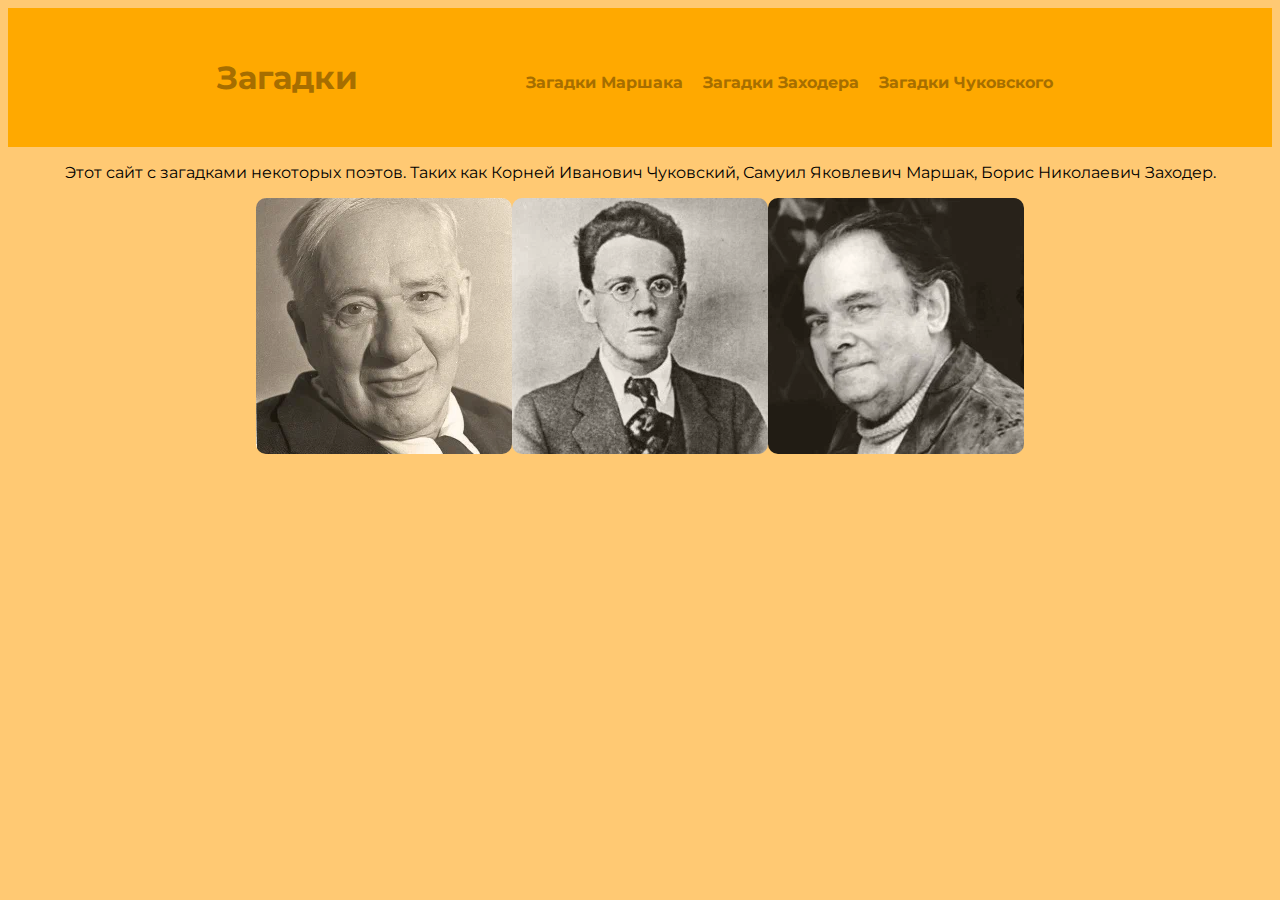
<file: index.html>
<!DOCTYPE html>
<html>

<head>
    <meta charset="UTF-8">
    <title>Загадки | Главная</title>
    <link rel="stylesheet" href="css/style.css">
    <link rel="preconnect" href="https://fonts.googleapis.com">
    <link rel="preconnect" href="https://fonts.gstatic.com" crossorigin>
    <link href="https://fonts.googleapis.com/css2?family=Montserrat:wght@300;500;800&display=swap" rel="stylesheet">
</head>

<body>
    <header class="header">
        <h1 class="title">Загадки</h1>
        <nav class="navigation">
            <a class="nav-1" href="marshak.html">
                <h4>Загадки Маршака</h4>
            </a>
            <a class="nav-2" href="zahoder.html">
                <h4 href="zahoder.html">Загадки Заходера</h4>
            </a>
            <a class="nav-3" href="chyk.html">
                <h4 href="chyk.html">Загадки Чуковского</h4>
            </a>
        </nav>
    </header>
    <main>
        <p class="main-text">Этот сайт с загадками некоторых поэтов. Таких как Корней Иванович
            Чуковский, Самуил Яковлевич Маршак, Борис Николаевич Заходер.</p>
        <div class="img">
            <img src="img/chyk.jpg" class="img1" alt="Корней Чуковский">
            <img src="img/marshak.jpg" class="img2" alt="Самуил Маршак">
            <img src="img/zahoder.jpg" class="img3" alt="Борис Заходер">
        </div>
    </main>
</body>

</html>
</file>
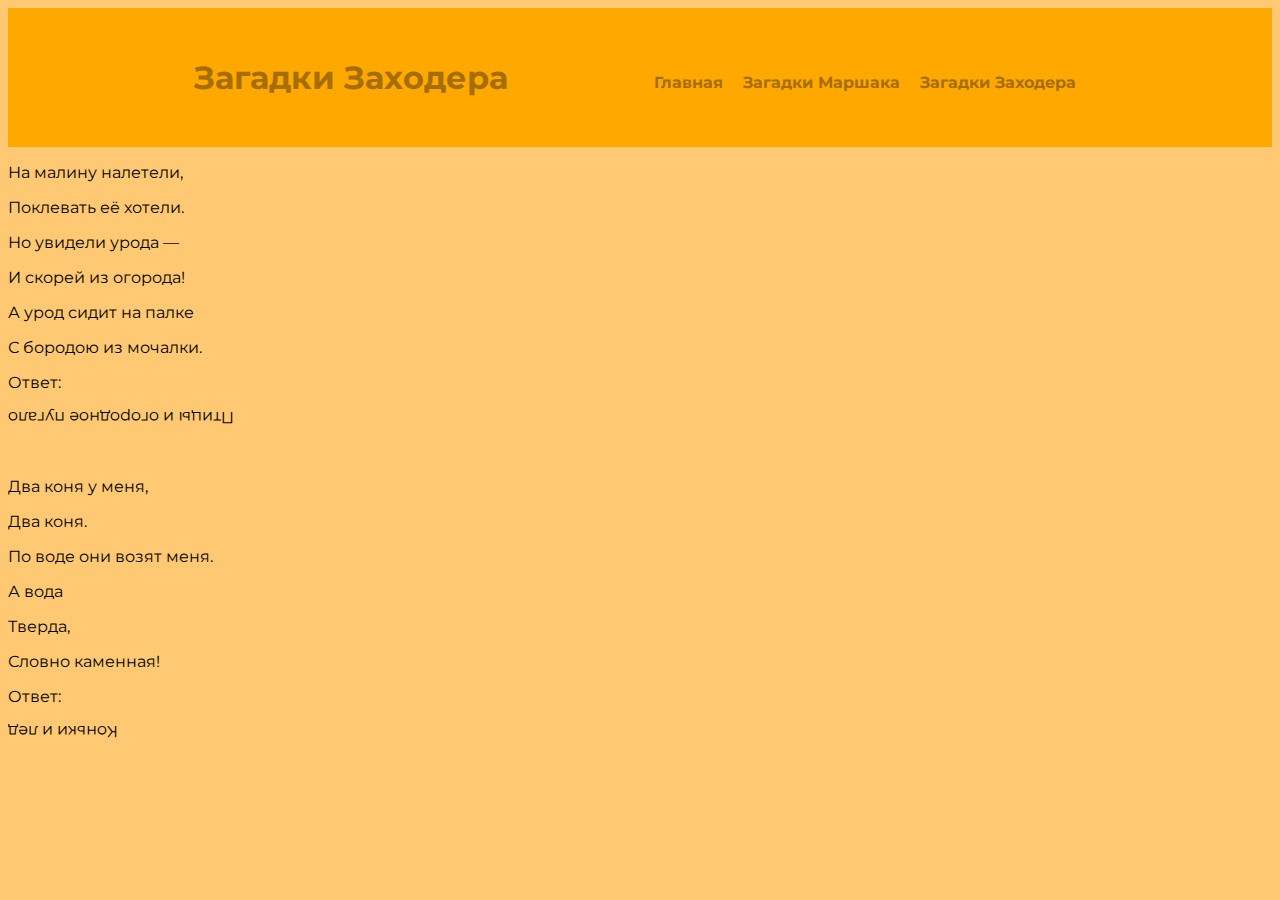
<file: chyk.html>
<!DOCTYPE html>
<html>

<head>
    <meta charset="UTF-8">
    <title>Загадки | Заходер</title>
    <link rel="stylesheet" href="css/style.css">
    <link rel="preconnect" href="https://fonts.googleapis.com">
    <link rel="preconnect" href="https://fonts.gstatic.com" crossorigin>
    <link href="https://fonts.googleapis.com/css2?family=Montserrat:wght@300;500;800&display=swap" rel="stylesheet">
</head>

<body>
    <header class="header">
        <h1 class="title">Загадки Заходера</h1>
        <nav class="navigation">
            <a class="nav-1" href="index.html">
                <h4>Главная</h4>
            </a>
            <a class="nav-2" href="marshak.html">
                <h4 href="zahoder.html">Загадки Маршака</h4>
            </a>
            <a class="nav-3" href="chyk.html">
                <h4 href="zahoder.html">Загадки Заходера</h4>
            </a>
        </nav>
    </header>
    <main>
        <div class="zagadka">
            <p class="text">На малину налетели,</p>
            <p class="text">Поклевать её хотели.</p>
            <p class="text">Но увидели урода —</p>
            <p class="text">И скорей из огорода!</p>
            <p class="text">А урод сидит на палке</p>
            <p class="text">С бородою из мочалки.</p>
            <p class="text">Ответ:</p>
            <p class="text-1">Птицы и огородное пугало</p>
        </div>
        <div class="zagadka">
            <p class="text">Два коня у меня,</p>
            <p class="text">Два коня.</p>
            <p class="text">По воде они возят меня.</p>
            <p class="text">А вода</p>
            <p class="text">Тверда,</p>
            <p class="text">Словно каменная!</p>
            <p class="text">Ответ:</p>
            <p class="text-1">Коньки и лед</p>
        </div>
    </main>
</body>

</html>
</file>
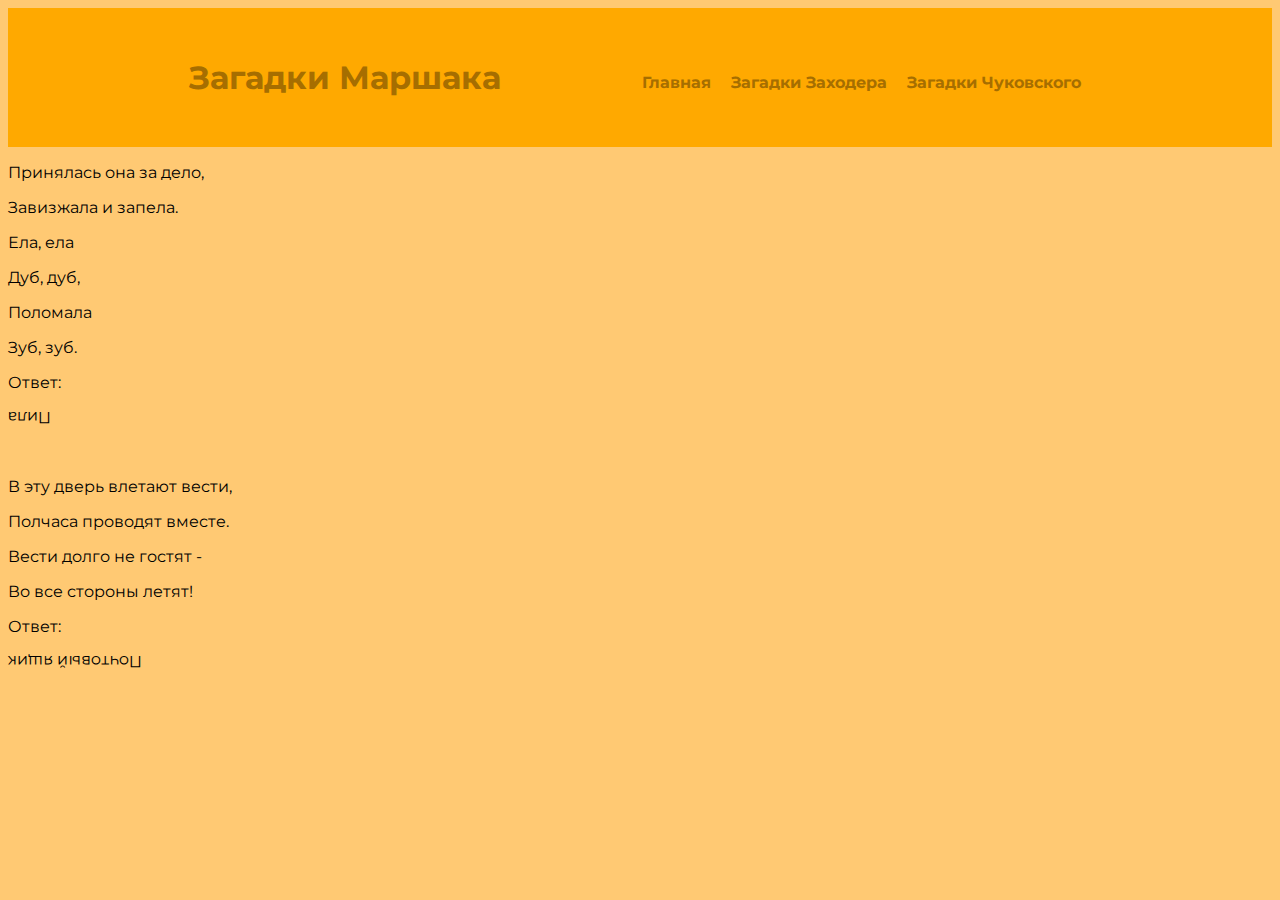
<file: marshak.html>
<!DOCTYPE html>
<html>

<head>
    <meta charset="UTF-8">
    <title>Загадки | Маршак</title>
    <link rel="stylesheet" href="css/style.css">
    <link rel="preconnect" href="https://fonts.googleapis.com">
    <link rel="preconnect" href="https://fonts.gstatic.com" crossorigin>
    <link href="https://fonts.googleapis.com/css2?family=Montserrat:wght@300;500;800&display=swap" rel="stylesheet">
</head>

<body>
    <header class="header">
        <h1 class="title">Загадки Маршака</h1>
        <nav class="navigation">
            <a class="nav-1" href="index.html">
                <h4>Главная</h4>
            </a>
            <a class="nav-2" href="zahoder.html">
                <h4 href="zahoder.html">Загадки Заходера</h4>
            </a>
            <a class="nav-3" href="chyk.html">
                <h4 href="chyk.html">Загадки Чуковского</h4>
            </a>
        </nav>
    </header>
    <main>
        <div class="zagadka">
            <p class="text">Принялась она за дело,</p>
            <p class="text">Завизжала и запела.</p>
            <p class="text">Ела, ела</p>
            <p class="text">Дуб, дуб,</p>
            <p class="text">Поломала</p>
            <p class="text">Зуб, зуб.</p>
            <p class="text">Ответ:</p>
            <p class="text-1">Пила</p>
        </div>
        <div class="zagadka">
            <p class="text">В эту дверь влетают вести,</p>
            <p class="text">Полчаса проводят вместе.</p>
            <p class="text">Вести долго не гостят -</p>
            <p class="text">Во все стороны летят!</p>
            <p class="text">Ответ:</p>
            <p class="text-1">Почтовый ящик</p>
        </div>
    </main>
</body>

</html>
</file>
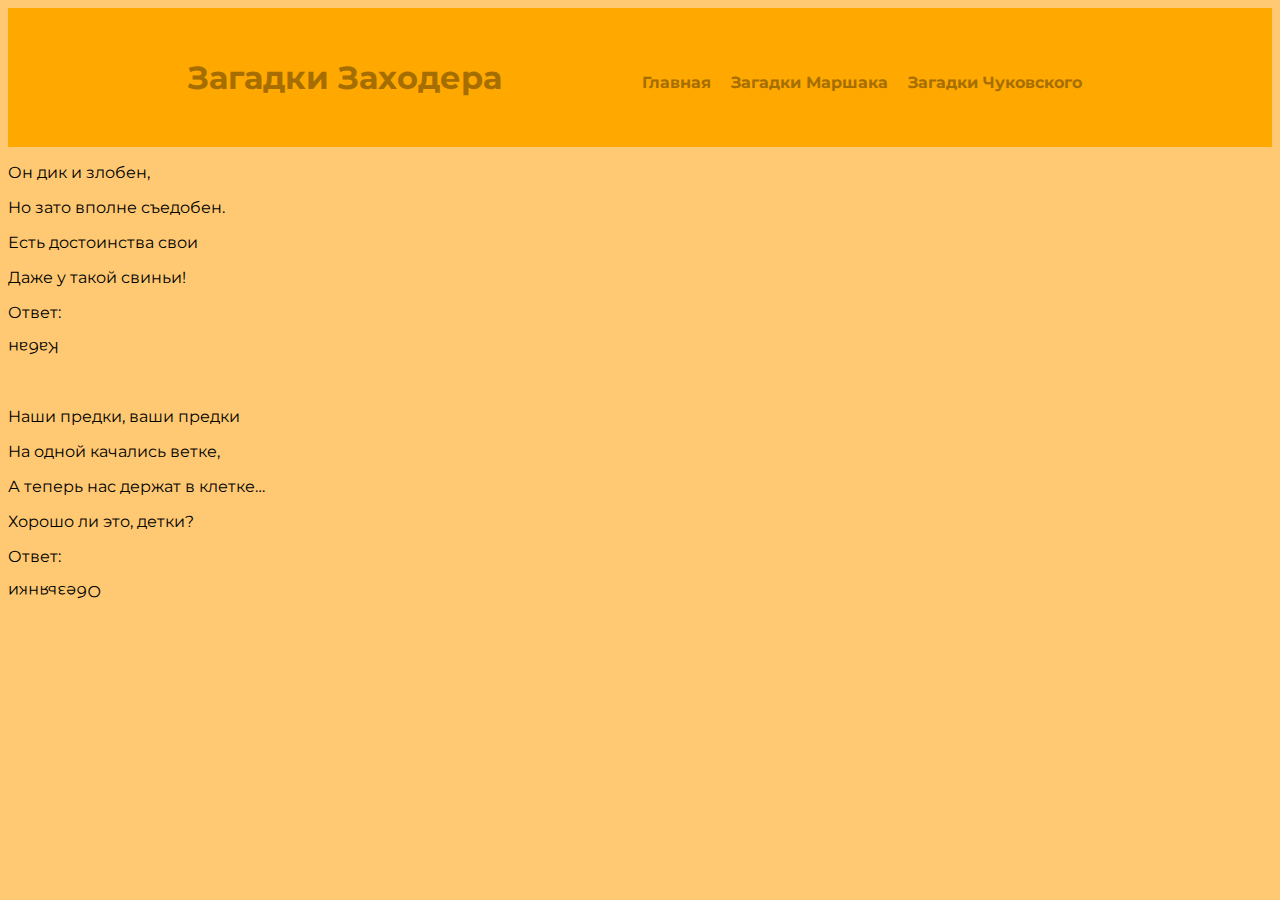
<file: zahoder.html>
<!DOCTYPE html>
<html>

<head>
    <meta charset="UTF-8">
    <title>Загадки | Заходер</title>
    <link rel="stylesheet" href="css/style.css">
    <link rel="preconnect" href="https://fonts.googleapis.com">
    <link rel="preconnect" href="https://fonts.gstatic.com" crossorigin>
    <link href="https://fonts.googleapis.com/css2?family=Montserrat:wght@300;500;800&display=swap" rel="stylesheet">
</head>

<body>
    <header class="header">
        <h1 class="title">Загадки Заходера</h1>
        <nav class="navigation">
            <a class="nav-1" href="index.html">
                <h4>Главная</h4>
            </a>
            <a class="nav-2" href="marshak.html">
                <h4 href="zahoder.html">Загадки Маршака</h4>
            </a>
            <a class="nav-3" href="chyk.html">
                <h4 href="chyk.html">Загадки Чуковского</h4>
            </a>
        </nav>
    </header>
    <main>
        <div class="zagadka">
            <p class="text">Он дик и злобен,</p>
            <p class="text">Но зато вполне съедобен.</p>
            <p class="text">Есть достоинства свои</p>
            <p class="text">Даже у такой свиньи!</p>
            <p class="text">Ответ:</p>
            <p class="text-1">Кабан</p>
        </div>
        <div class="zagadka">
            <p class="text">Наши предки, ваши предки</p>
            <p class="text">На одной качались ветке,</p>
            <p class="text">А теперь нас держат в клетке…</p>
            <p class="text">Хорошо ли это, детки?</p>
            <p class="text">Ответ:</p>
            <p class="text-1">Обезьянки</p>
        </div>
    </main>
</body>

</html>
</file>
<file: css/style.css>
body {
    background-color: #FFC973;
    font-family: 'Montserrat', sans-serif;
}

.header {
    background-color: #FFA900;
    padding: 50px;
    display: flex;
    align-items: stretch;
    justify-content: space-evenly;

}

.title {
    color: #A66E00;
}

.navigation {
    display: flex;
    position: relative;
    top: 15px;
    color: #A66E00;
}

.nav-1 {
    padding: 10px;
    display: inline-block;
    text-decoration: none;
    position: relative;
    bottom: 10px;
    transition: background-color 0.2s linear;
    color: #A66E00;
}

.nav-1:hover {
    background-color: #FFD98D;
}

.nav-2 {
    padding: 10px;
    display: inline-block;
    text-decoration: none;
    position: relative;
    bottom: 10px;
    transition: background-color 0.2s linear;
    color: #A66E00;
}

.nav-2:hover {
    background-color: #FFD98D;
}

.nav-3 {
    padding: 10px;
    display: inline-block;
    text-decoration: none;
    position: relative;
    bottom: 10px;
    transition: background-color 0.2s linear;
    color: #A66E00;
}

.nav-3:hover {
    background-color: #FFD98D;
}


h1,
h2,
h3,
h4,
h5,
h6 {
    margin: 0;
}

.main-text {
    display: flex;
    justify-content: center;
}

.img {
    display: flex;
    justify-content: center;
}

.img1 {
    border-radius: 10px;
    opacity: 0.9;
    transition: opacity 0.2s linear;
}

.img2 {
    border-radius: 10px;
    opacity: 0.9;
    transition: opacity 0.2s linear;

}

.img3 {
    border-radius: 10px;
    opacity: 0.9;
    transition: opacity 0.2s linear;

}

.img1:hover {
    opacity: 1;
}

.img2:hover {
    opacity: 1;
}

.img3:hover {
    opacity: 1;
}

.text-1 {
    transform: rotate(180deg);
    text-align: right;
    margin-bottom: 50px;
}


/* Ты кто такой и зачем полез в css?  :3 */
</file>
